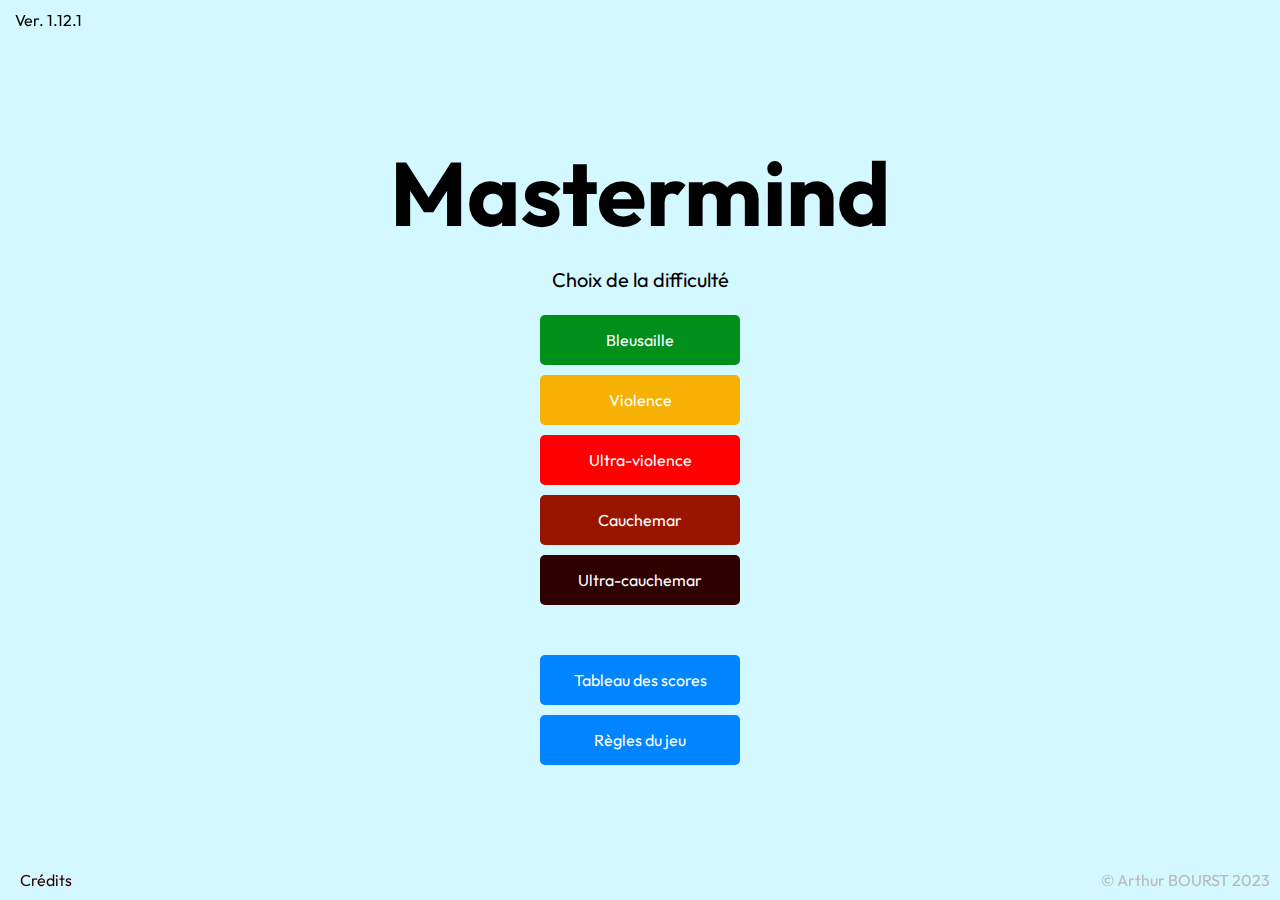
<file: index.html>
<!DOCTYPE html>
<html lang="fr">
<head>
    <meta charset="UTF-8">
    <meta http-equiv="X-UA-Compatible" content="IE=edge">
    <meta name="viewport" content="width=device-width, initial-scale=1.0">

    <link rel="stylesheet" href="css/index.css">

    <title>Mastermind</title>
</head>
<body>

  <!-- Supprime la difficulté stocké si un utilisateur change le lien sans utilisé les boutons -->
  <script>window.onload = localStorage.removeItem('laDifficulteChoisie')</script>

  <!-- Version du jeu juste pour le fun -->
  <div class="version">Ver. 1.12.1</div>

    <!-- Page d'indes avec le titre et le choix des difficultés -->
    <div class="main">
        <h1 class="title-game">Mastermind</h1>
        <p class="difficulte">Choix de la difficulté</p>

        <ul class="list">

          <!-- Bouton du choix de la diffuclté -->
            <li class="list-item" onclick="getDifficulte('bleusaille')">Bleusaille</li>
            <li class="list-item" onclick="getDifficulte('violence')">Violence</li>
            <li class="list-item" onclick="getDifficulte('ultraViolence')">Ultra-violence</li>
            <li class="list-item" onclick="getDifficulte('cauchemar')">Cauchemar</li>
            <li class="list-item" onclick="getDifficulte('ultraCauchemar')">Ultra-cauchemar</li>

            <!-- Bouton pour la page tableau de score -->
            <li class="list-item" onclick="redirectionPage('score')">Tableau des scores</li>

            <!-- Popup des règles du jeu -->
            <li class="page">
                <div class="page__container">
                  <a href="#popup-rules" class="open-popup">Règles du jeu</a>
                </div>
            </li>
              <div id="popup-rules" class="popup">
                  <div class="popup__container">
                    <!-- Petite croix pour fermer la popup des règles -->
                      <a href="#" class="popup__close">
                      <span class="screen-reader">Fermer</span>
                      </a>  
                  <div class="popup__content">
                    <h1 class="popup__title r-title">Les règles du jeu Mastermind</h1>

                    <h3 class="popup__title r-title">Le déroulement de la partie</h3>
                    <p>L'ordinateur choisi entre 4 couleurs une combinaison secrète (il n'existe pas de doublon de couleurs), le joueur (vous) à pour but de trouver cette combinaison secrète dans les coups possibles.</p>
                    <p>A chaque fin d'une ligne on vous signalera dans la petite boîte en dessous du jeu, combien de couleurs sont bien placé par rapport à la combinaison secrète.</p>
                    <p>Une fois la partie fini votre score avec le nombre de tentative, la date et l'heure de la partie, la difficulté choisi et si la partie à été gagné ou perdu seront enregisté en local et disponible dans le tableau des scores.</p>

                    <h3 class="popup__title r-title">Les diffcultés</h3>
                    <p>Les difficultés sont divisé en 5 niveaux, en passant par la plus facile (Bleusaille) a la plus difficile (Ultra-cauchemar), le niveau de difficulté choisi joue selon le nombre de ligne disponible, 10 pour la plus facile et 1 pour la plus difficile.</p>
                  </div>
                </div>
              </div>
        </ul>
    </div>

    <!-- Musique de fond pour le menu -->
    <audio src="sounds/doom-menu-theme.ogg" autoplay loop></audio>

    <!-- Le copyright vu que je l'ai mis en ligne avec GitHub page -->
    <div class="copy">&copy Arthur BOURST 2023</div>
    <div class="credit" onclick="redirectionPage('credit')">Crédits</div>
    
    <!-- Script des boutons de difficulté -->
    <script src="script/functionBtn.js"></script>
</body>
</html>
</file>
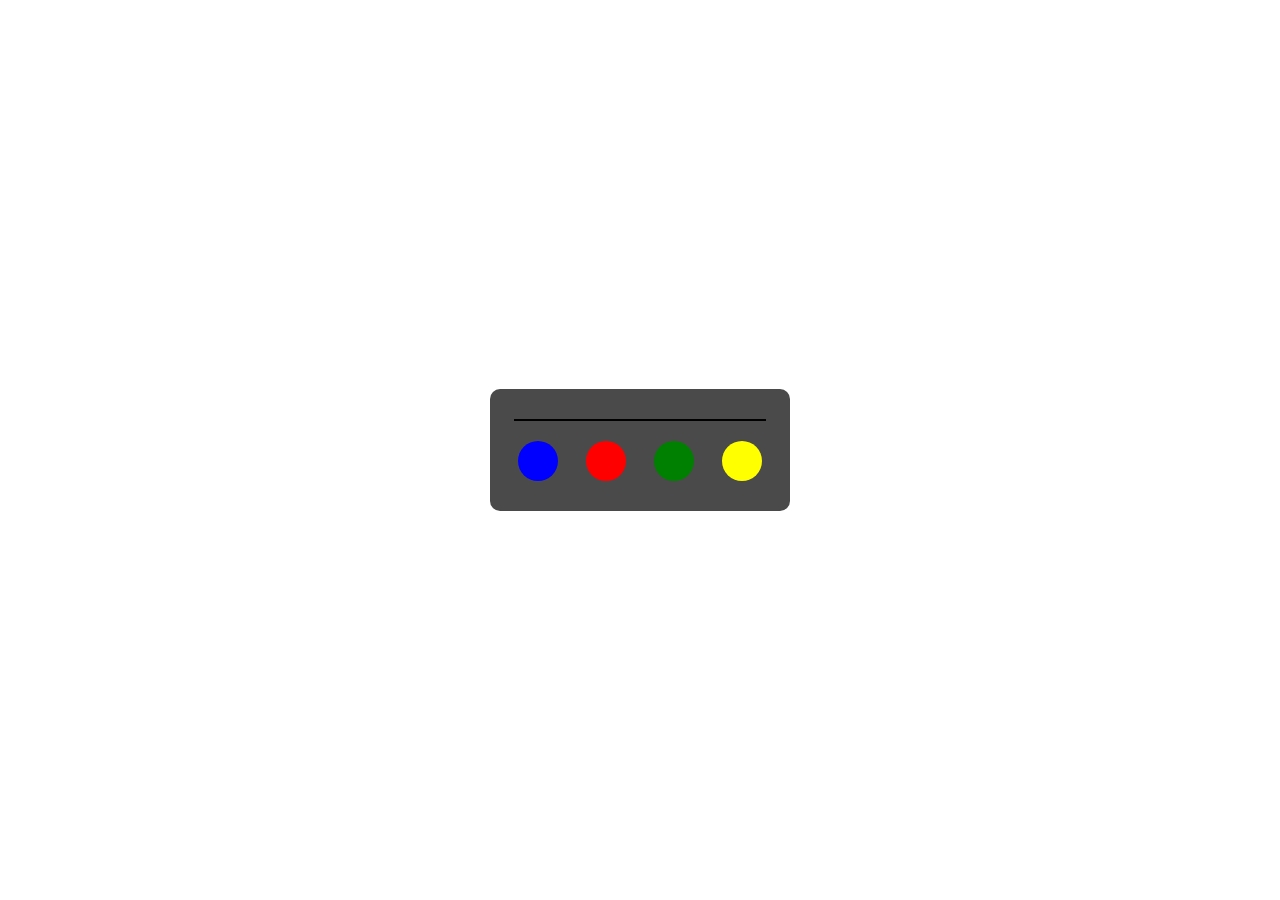
<file: jeu.html>
<!DOCTYPE html>
<html lang="fr">
<head>
    <meta charset="UTF-8">
    <meta http-equiv="X-UA-Compatible" content="IE=edge">
    <meta name="viewport" content="width=device-width, initial-scale=1.0">

    <link rel="stylesheet" href="style.css">

    <title>Mastermind</title>
</head>
<body>
    <div class="jeu" id="plateau">

        <!-- Ligne du jeu ajouté ici avec JS -->
    
        <div class="ligne-couleur user">
            <div class="boite-couleur-user" onclick="clickBtn('blue')"></div>
            <div class="boite-couleur-user" onclick="clickBtn('red')"></div>
            <div class="boite-couleur-user" onclick="clickBtn('green')"></div>
            <div class="boite-couleur-user" onclick="clickBtn('yellow')"></div>
        </div>
    </div>
    
    <script src="main.js"></script>
    <script src="diffculte.js"></script>
</body>
</html>
</file>
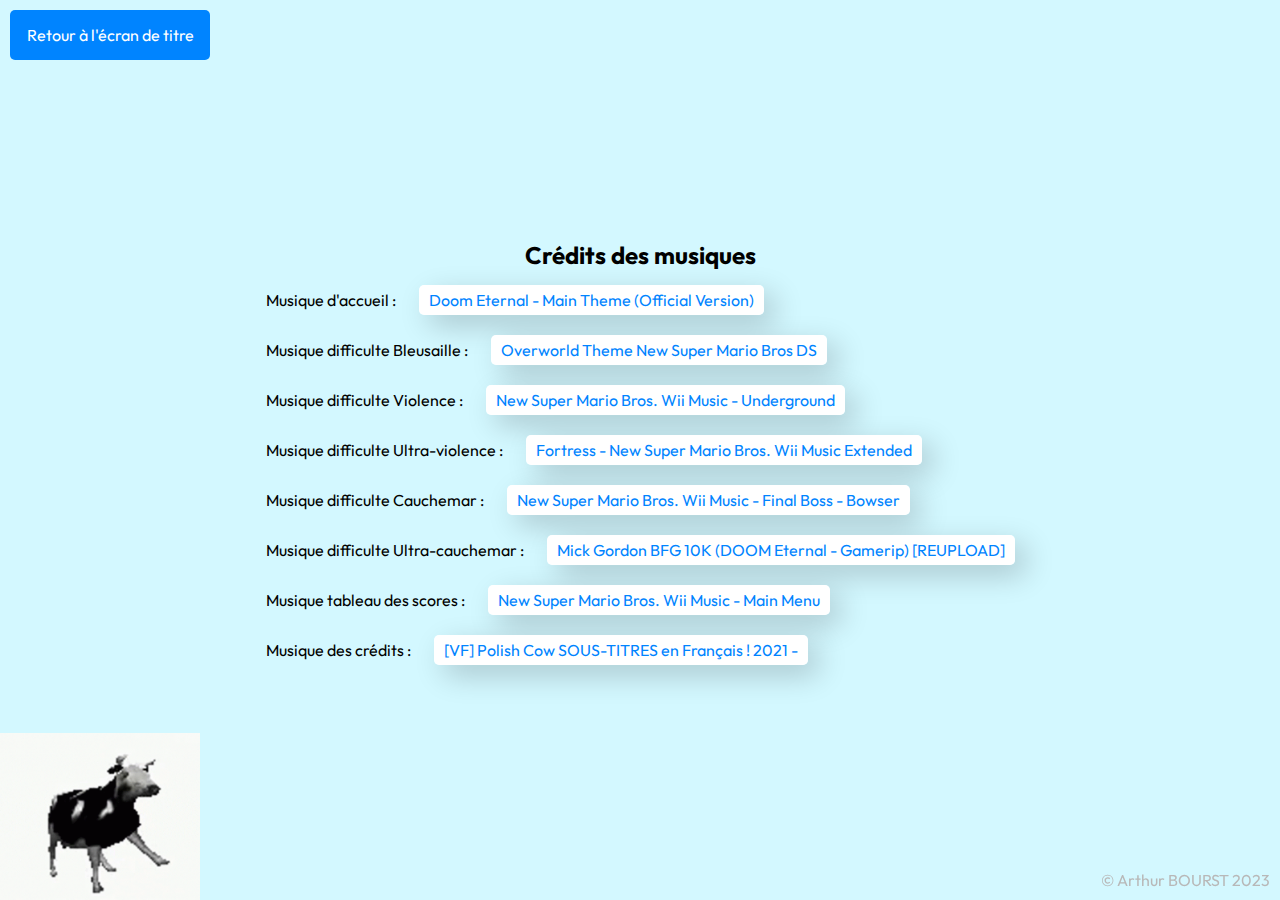
<file: pages/credits.html>
<!DOCTYPE html>
<html lang="en">
<head>
    <meta charset="UTF-8">
    <meta http-equiv="X-UA-Compatible" content="IE=edge">
    <meta name="viewport" content="width=device-width, initial-scale=1.0">

    <link rel="stylesheet" href="../css/credits.css">

    <title>Mastermind</title>
</head>
<body>

    <!-- Le bouton retour -->
    <div class="btn-back" onclick="redirectionPage('retour')">Retour à l'écran de titre</div>
    
    <main class="main">
        <h2>Crédits des musiques</h2>
        <ul class="list">
            <li class="list-item">Musique d'accueil : <a href="https://youtu.be/_WnP1wKxW4M" target="blank">Doom Eternal - Main Theme (Official Version)</a></li>
            <li class="list-item">Musique difficulte Bleusaille : <a href="https://youtu.be/YOxqgLUPFHg" target="blank">Overworld Theme New Super Mario Bros DS</a></li>
            <li class="list-item">Musique difficulte Violence : <a href="https://youtu.be/KraebqYHLBg" target="blank">New Super Mario Bros. Wii Music - Underground</a></li>
            <li class="list-item">Musique difficulte Ultra-violence : <a href="https://youtu.be/UXemlkfGmXs" target="blank">Fortress - New Super Mario Bros. Wii Music Extended</a></li>
            <li class="list-item">Musique difficulte Cauchemar : <a href="https://youtu.be/XY2vh4KCN8k" target="blank">New Super Mario Bros. Wii Music - Final Boss - Bowser</a></li>
            <li class="list-item">Musique difficulte Ultra-cauchemar : <a href="https://youtu.be/WFqGIWAsbAQ" target="blank">Mick Gordon BFG 10K (DOOM Eternal - Gamerip) [REUPLOAD]</a></li>
            <li class="list-item">Musique tableau des scores : <a href="https://youtu.be/39r6FsL7cDM" target="blank">New Super Mario Bros. Wii Music - Main Menu</a></li>
            <li class="list-item">Musique des crédits : <a href="https://youtu.be/p8ahfz-6Kkg" target="blank">[VF] Polish Cow SOUS-TITRES en Français ! 2021 -</a></li>
        </ul>
    </main>

    <img src="../img/polish-cow.gif" alt="" class="sheep">

    <audio src="../sounds/credits.ogg" autoplay loop></audio>


    <!-- Le copyright vu que je l'ai mis en ligne avec GitHub page -->
    <div class="copy">&copy Arthur BOURST 2023</div>
    
    <!-- Importe le script du jeu, de la difficulté pour le nombre de lignes à mettre et du bouton retour -->
    <script src="../script/functionBtn.js"></script>
</body>
</html>
</file>
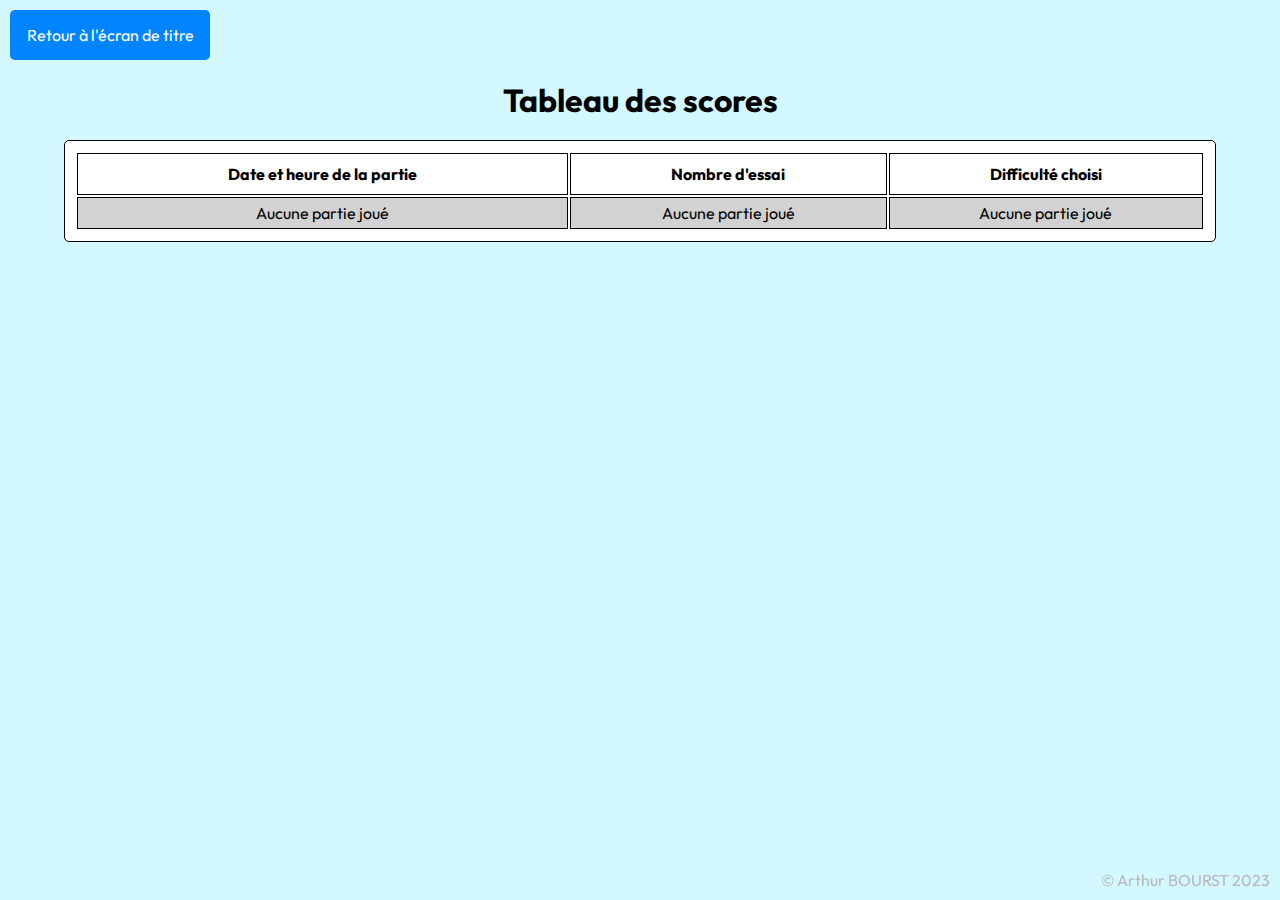
<file: pages/score.html>
<!DOCTYPE html>
<html lang="fr">
<head>
    <meta charset="UTF-8">
    <meta http-equiv="X-UA-Compatible" content="IE=edge">
    <meta name="viewport" content="width=device-width, initial-scale=1.0">

    <link rel="stylesheet" href="../css/tableauScore.css">

    <title>Tableau des scores</title>
</head>
<body>
    <!-- Supprime la difficulté stocké si un utilisateur change le lien sans utilisé les boutons -->
    <script>window.onload = localStorage.removeItem('laDifficulteChoisie')</script>

    <!-- Le bouton retour -->
    <div class="btn-back" onclick="redirectionPage('retour')">Retour à l'écran de titre</div>

    <div class="main">
      <h1 class="titre">Tableau des scores</h1>

      <!-- Les titres du tableau -->
      <table id="tableau">
          <tr>
            <th>Date et heure de la partie</th>
            <th>Nombre d'essai</th>
            <th>Difficulté choisi</th>
          </tr>

          <!-- Les lignes sont rajouté ici -->
      </table>
    </div>

    
      
    <!-- Le copyright vu que je l'ai mis en ligne avec GitHub page -->
    <div class="copy">&copy Arthur BOURST 2023</div>

    <!-- Musique pour la page des scores -->
    <audio src="../sounds/tableau-score.ogg" autoplay loop></audio>

    <!-- Script pour récupérer les scores et du bouton retour -->
    <script src="../script/getScore.js"></script>
    <script src="../script/functionBtn.js"></script>
</body>
</html>
</file>
<file: css/index.css>
@import url('https://fonts.googleapis.com/css2?family=Outfit:wght@100;200;300;400;500;600;700;800;900&display=swap');

* {
    margin: 0;
    padding: 0;
    box-sizing: border-box;
    font-family: 'Outfit';
    font-style: normal;
    list-style: none;
    user-select: none;
    text-decoration: none;
}

:root {
  --background-color: #d3f8ff;

  --color-blanc: #FFFFFF;
  --color-gris-clair: #b8b8b8;
  --color-noir: #2f0000;
  --color-vert: #008f1a;
  --color-jaune: #f6b104;
  --color-rouge: #ff0000;
  --color-marron: #9a1500;
  --color-marron-f: #2f0000;
  --color-bleu: #0084ff;
}

body {
    height: 100vh;
    width: 100%;
    display: flex;
    background-color: var(--background-color);
}

h1 {
    font-size: 90px;
}

p {
    font-size: 20px;
    margin-top: 50px;
}

a {
    color: var(--color-blanc);
}





/* -- Page index -- */
.main {
    margin: auto;
    padding: 20px;
    display: flex;
    align-items: center;
    flex-direction: column;
}

ul {
    margin-top: 20px;
    display: flex;
    align-items: center;
    flex-direction: column;
    gap: 10px;
}

li {
    display: flex;
    width: 200px;
    height: 50px;
    justify-content: center;
    align-items: center;
    color: var(--color-blanc);
    border-radius: 5px;
    cursor: pointer;
}

li:nth-child(1) { background-color: var(--color-vert); }
li:nth-child(2) { background-color: var(--color-jaune); }
li:nth-child(3) { background-color: var(--color-rouge); }
li:nth-child(4) { background-color: var(--color-marron); }
li:nth-child(5) { background-color: var(--color-marron-f); }
li:nth-child(6), li:nth-child(7) { background-color: var(--color-bleu); }

li:nth-child(6) {
    margin-top: 40px;
}

.copy {
    position: fixed;
    bottom: 10px;
    right: 10px;
    color: var(--color-gris-clair);
}

.version {
    position: fixed;
    margin: 10px 15px;
}

.credit {
  position: fixed;
  bottom: 10px;
  left: 20px;
  color: var(--color-noir);
  cursor: pointer;
}


/* Popup règle */
.r-title{
    margin-top: var(--rTitleMarginTop, 20px) !important;
    margin-bottom: var(--rTitleMarginBottom, 0) !important;
}


.screen-reader{
  width: var(--screenReaderWidth, 1px) !important;
  height: var(--screenReaderHeight, 1px) !important;
  padding: var(--screenReaderPadding, 0) !important;
  border: var(--screenReaderBorder, none) !important;
  position: var(--screenReaderPosition, absolute) !important;
  clip: var(--screenReaderClip, rect(1px, 1px, 1px, 1px)) !important;
  overflow: var(--screenReaderOverflow, hidden) !important;
}

.popup:not(:target){
  display: none;
}

.popup:target{
  width: 100%;
  height: 100vh;
  display: flex;
  position: fixed;
  top: 0;
  right: 0;  
}

.popup::before{
  content: "";
  box-sizing: border-box;
  width: 100%;
  background-color: var(--color-blanc);
  position: fixed;
  left: 0;
  top: 50%;
}

.popup::after{
  content: "";
  width: 0;
  height: 2px;
  background-color: #f0f0f0;
  position: absolute;
  top: 50%;
  left: 0;
  margin-top: -1px;
}

.popup__container{
  box-sizing: border-box;  
  padding: 5% 15%;
  height: calc(100vh - 40px);
  margin: auto;
  overflow: auto;
  overscroll-behavior: contain;
}

h1.popup__title {
  --rTitleMarginBottom: 1.5rem;
  font-size: 2.5rem;
}

h3.popup__title {
    --rTitleMarginBottom: 1.5rem;
    font-size: 1.5rem;
}

.popup__close{
  width: 2rem;
  height: 2rem;
  position: fixed;
  top: 1.5rem;
  right: 1.5rem;
  background-repeat: no-repeat;
  background-position: center center;
  background-size: contain;
  background-image: url([data-uri]);
}

.popup::before{
  will-change: height, top;
  animation: open-animation .6s cubic-bezier(0.83, 0.04, 0, 1.16) .25s both;
}

.popup::after{
  will-change: width, opacity;
  animation: line-animation .2s cubic-bezier(0.83, 0.04, 0, 1.16) both;
}

@keyframes line-animation{

  0%{
    width: 0;
    opacity: 1;
  }

  99%{
    width: 100%;
    opacity: 1;
  }

  100%{
    width: 100%;
    opacity: 0;
  }  
}

@keyframes open-animation{

  0%{
    height: 0;
    top: 50%;
  }

  100%{
    height: 100vh;
    top: 0;
  }
}

.popup__container{
  animation: fade .5s ease-out .5s both;
}

@keyframes fade{

  0%{
    opacity: 0;
  }

  100%{
    opacity: 1;
  }
}

p{
  margin: 0;
  line-height: 1.5;
}

p:nth-child(n+2){
  margin-top: 1rem;
}
</file>
<file: style.css>
@import url('https://fonts.googleapis.com/css2?family=Outfit:wght@100;200;300;400;500;600;700;800;900&display=swap');

* {
    margin: 0;
    padding: 0;
    box-sizing: border-box;
    font-family: 'Outfit';
    font-style: normal;
    list-style: none;
    user-select: none;
}

body {
    height: 100vh;
    width: 100%;
    display: flex;
}

/* Page index */
.main {
    margin: auto;
    padding: 20px;
    display: flex;
    align-items: center;
    flex-direction: column;
}

h1 {
    font-size: 90px;
}

p {
    font-size: 20px;
    margin-top: 50px;
}

ul {
    margin-top: 20px;
    display: flex;
    align-items: center;
    flex-direction: column;
    gap: 10px;
}

li {
    display: flex;
    width: 200px;
    height: 50px;
    justify-content: center;
    align-items: center;
    color: #FFFFFF;
    border-radius: 5px;
    cursor: pointer;
}

li:nth-child(1) { background-color: #008f1a; }
li:nth-child(2) { background-color: #f6b104; }
li:nth-child(3) { background-color: #ff0000; }
li:nth-child(4) { background-color: #9a1500; }
li:nth-child(5) { background-color: #2f0000; }
li:nth-child(6) { background-color: #0084ff; }

li:last-child {
    margin-top: 40px;
}


/* Page du jeu */
.jeu {
    margin: auto;
    padding: 10px;
    width: 300px;
    background-color: #4a4a4a;
    border-radius: 10px;
    display: flex;
    flex-direction: column;
}

.ligne-couleur {
    margin: 20px auto;
    width: 90%;
    display: flex;
    border-radius: 40px;
}

.boite-couleur {
    margin: auto;
    border: 2px solid black;
    height: 40px;
    width: 40px;
    border-radius: 50%;
}

.user {
    flex-wrap: wrap;
    gap: 20px;
    background-color: transparent;
    border-top: 2px solid black;
    border-radius: 0;
    padding-top: 20px;
}

.user .boite-couleur-user {
    height: 40px;
    width: 40px;
    border-radius: 50%;
    margin: auto;
    cursor: pointer;
    border: 0px;
    flex-wrap: wrap;
}

.user .boite-couleur-user:nth-child(1) { background-color: blue; }
.user .boite-couleur-user:nth-child(2){ background-color: red; }
.user .boite-couleur-user:nth-child(3) { background-color: green; }
.user .boite-couleur-user:nth-child(4) { background-color: yellow; }
.user .boite-couleur-user:nth-child(5) { background-color: black; }
.user .boite-couleur-user:nth-child(6) { background-color: purple; }
.user .boite-couleur-user:nth-child(7) { background-color: white; }
.user .boite-couleur-user:nth-child(8) { background-color: indianred; }
</file>
<file: css/credits.css>
@import url('https://fonts.googleapis.com/css2?family=Outfit:wght@100;200;300;400;500;600;700;800;900&display=swap');

* {
    margin: 0;
    padding: 0;
    box-sizing: border-box;
    font-family: 'Outfit';
    font-style: normal;
    list-style: none;
    user-select: none;
    text-decoration: none;
}

:root {
  --background-color: #d3f8ff;

  --color-blanc: #FFFFFF;
  --color-gris-clair: #b8b8b8;
  --color-noir: #2f0000;
  --color-vert: #008f1a;
  --color-jaune: #f6b104;
  --color-rouge: #ff0000;
  --color-marron: #9a1500;
  --color-marron-f: #2f0000;
  --color-bleu: #0084ff;
}

body {
    height: 100vh;
    width: 100%;
    display: flex;
    background-color: var(--background-color);
}

h1 {
    font-size: 90px;
}

p {
    font-size: 20px;
    margin-top: 50px;
}

a {
    color: var(--color-blanc);
}





/* -- Page index -- */
.main {
    margin: auto;
    padding: 20px;
    display: flex;
    align-items: center;
    flex-direction: column;
}

.copy {
    position: fixed;
    bottom: 10px;
    right: 10px;
    color: var(--color-gris-clair);
}

.btn-back {
    position: fixed;
    top: 10px;
    left: 10px;
    display: flex;
    width: 200px;
    height: 50px;
    justify-content: center;
    align-items: center;
    color: #FFFFFF;
    border-radius: 5px;
    cursor: pointer;
    background-color: #0084ff;
}

ul.list {
    margin-top: 20px;
    display: flex;
    flex-direction: column;
    gap: 30px;
}

ul.list li.list-item a {
    margin-left: 20px;
    padding: 5px 10px;
    background-color: var(--color-blanc);
    box-shadow: 10px 10px 30px rgba(0, 0, 0, 0.2);
    border-radius: 5px;
    color: var(--color-bleu);
}

img {
    position: absolute;
    width: 200px;
    bottom: 0;
}
</file>
<file: css/tableauScore.css>
@import url('https://fonts.googleapis.com/css2?family=Outfit:wght@100;200;300;400;500;600;700;800;900&display=swap');

* {
    margin: 0;
    padding: 0;
    box-sizing: border-box;
    font-family: 'Outfit';
    font-style: normal;
    list-style: none;
    user-select: none;
    text-decoration: none;
}

body {
    height: 100vh;
    width: 100%;
    display: flex;
    background-color: #d3f8ff;
}

.main {
    height: max-content;
    width: 100%;
    display: flex;
    flex-direction: column;
    align-items: center;
    gap: 20px;
    margin-top: 80px;
}

/* -- Tableau -- */
table {
    position: relative;
    padding: 10px;
    width: 90%;
    height: max-content;
    border: 1px solid black;
    border-radius: 5px;
    background-color: #FFFFFF;
}

table th {
    padding: 10px;
    border: 1px solid black;
}

table td {
    text-align: center;
    border: 1px solid black;
    padding: 5px 0 5px 0;
}

table tbody:nth-child(2n+2) {
    background-color: #d2d2d2;
}

.copy {
    position: fixed;
    bottom: 10px;
    right: 10px;
    color: #b8b8b8;
}

.btn-back {
    position: fixed;
    top: 10px;
    left: 10px;
    display: flex;
    width: 200px;
    height: 50px;
    justify-content: center;
    align-items: center;
    color: #FFFFFF;
    border-radius: 5px;
    cursor: pointer;
    background-color: #0084ff;
}
</file>
